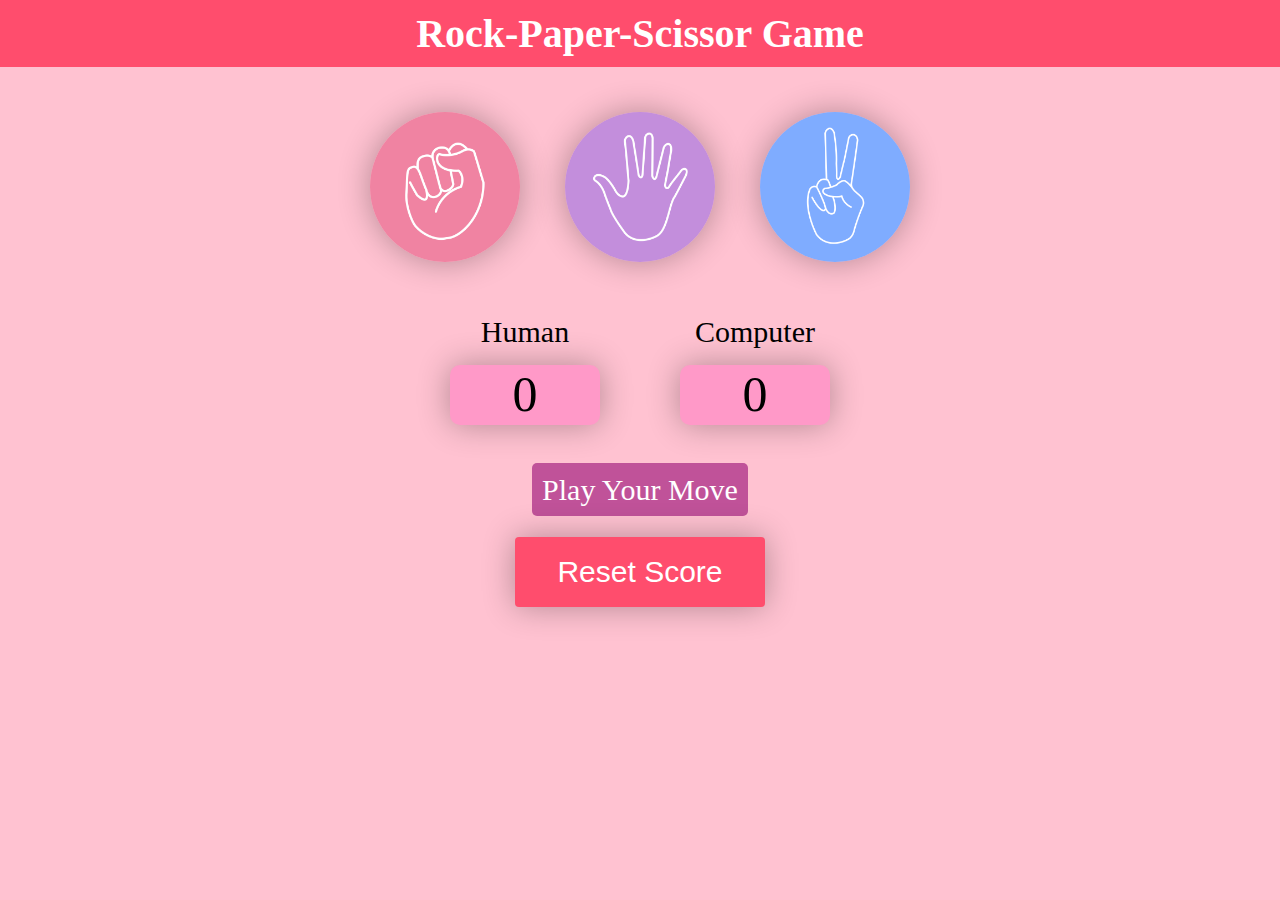
<file: Stone-Paper-Scissor/index.html>
<!doctype html>
<html lang="en">
    <head>
        <meta charset="UTF-8">
        <meta name="viewport"
              content="width=device-width, user-scalable=no, initial-scale=1.0, maximum-scale=1.0, minimum-scale=1.0">
        <meta http-equiv="X-UA-Compatible" content="ie=edge">
        <title>Rock-Paper-Scissor-Game</title>
        <link rel="stylesheet" href="style.css">
    </head>
    <body>
        <h1>Rock-Paper-Scissor Game</h1>
        <div class="choices">
            <div class="choice" id="Rock">
                <img src="./images/rock.png">
            </div>
            <div class="choice"  id="Paper">
                <img src="./images/paper.png">
            </div>
            <div class="choice" id="Scissor">
                <img src="./images/scissor.png">
            </div>
        </div>
        <div class="score-board">
            <div class="score">
                <p>Human</p>
                <p id="Human-Score">0</p>
            </div>
            <div class="score">
                <p>Computer</p>
                <p id="Computer-Score">0</p>
            </div>
        </div>
        <div class="msg-container">
            <p id="msg">Play Your Move</p>
        </div>
        <div>
            <button id="reset">Reset Score</button>
        </div>
        <script src="app.js"></script>
    </body>
</html>
</file>
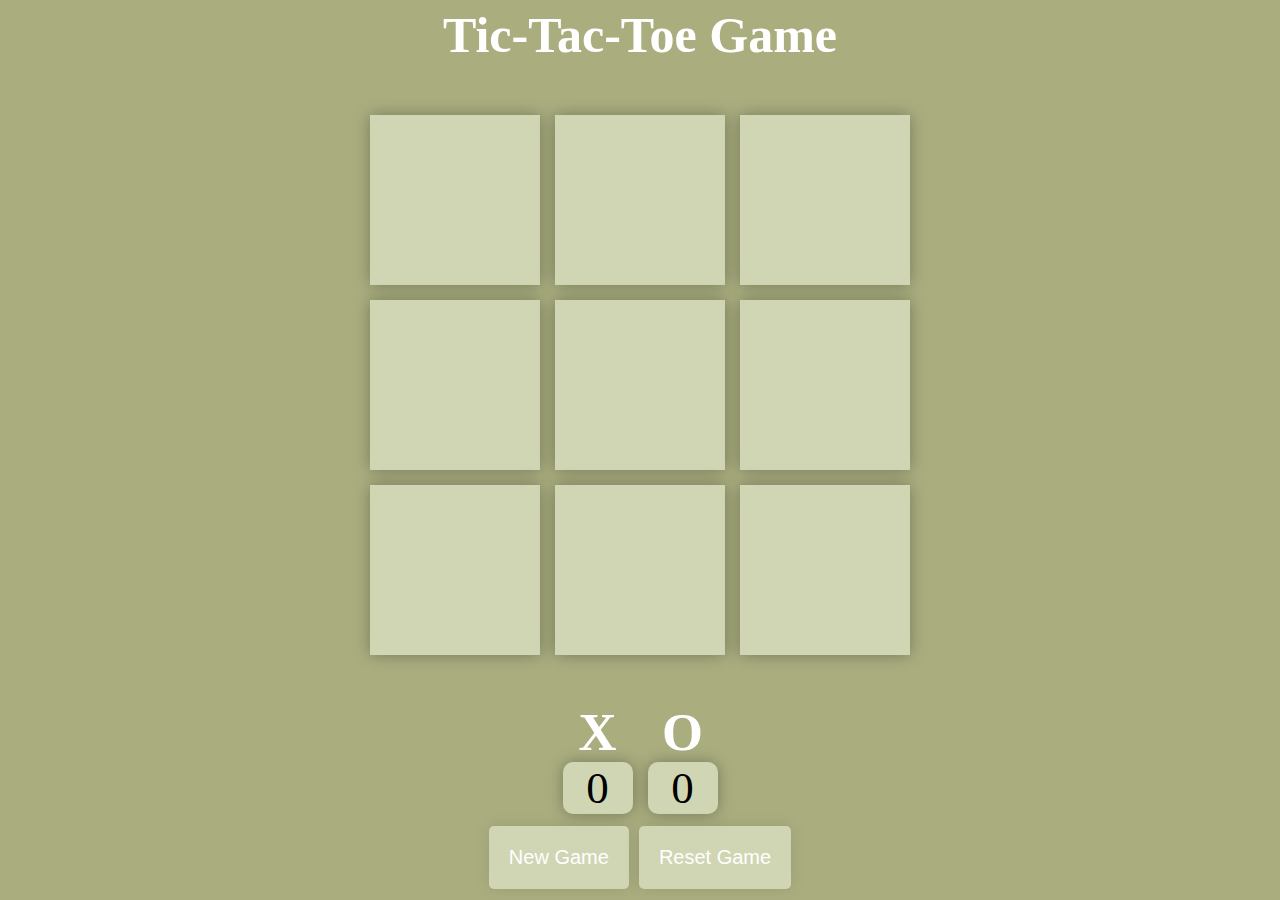
<file: Tic-Tac-Toe/index.html>
<!doctype html>
<html lang="en">
    <head>
        <meta charset="UTF-8">
        <meta name="viewport"
              content="width=device-width, user-scalable=no, initial-scale=1.0, maximum-scale=1.0, minimum-scale=1.0">
        <meta http-equiv="X-UA-Compatible" content="ie=edge">
        <title>Tic-Tac-Toe-Game</title>
        <link rel="stylesheet" href="style.css">
    </head>
    <body>
        <main>
            <h1>Tic-Tac-Toe Game</h1>
            <div class="container">
                <div class="game">
                    <button class="box"></button>
                    <button class="box"></button>
                    <button class="box"></button>
                    <button class="box"></button>
                    <button class="box"></button>
                    <button class="box"></button>
                    <button class="box"></button>
                    <button class="box"></button>
                    <button class="box"></button>
                </div>
            </div>
            <div class="msg-container hide">
                <p id="msg">Winner</p>
            </div>
            <div class="counter">
                <div class="counter-X">
                    <h3>X</h3>
                    <p id="X-win">0</p>
                </div>
                <div class="counter-O">
                    <h3>O</h3>
                    <p id="O-win">0</p>
                </div>
            </div>
            <div class="btn">
                <button id="newGame-btn">New Game</button>
                <button id="reset-btn">Reset Game</button>
            </div>
        </main>
        <script src="app.js"></script>
    </body>
</html>
</file>
<file: Stone-Paper-Scissor/style.css>
* {
    margin: 0;
    padding: 0;
    text-align: center;
    background-color: #ffc2d1;
}

h1 {
    font-size: 40px;
    padding: 10px;
    background-color: #ff4d6d;
    color: white;
}

.choices {
    margin-top: 40px;
    display: flex;
    align-items: center;
    justify-content: center;
    gap: 35px;
}

.choice {
    height: 160px;
    width: 160px;
    border-radius: 50%;
    display: flex;
    align-items: center;
    justify-content: center;
}

img {
    height: 150px;
    width: 150px;
    object-fit: cover;
    border: none;
    border-radius: 50%;
    box-shadow: 0 0 2rem rgba(0,0,0,0.3);
}

.choice:hover {
    opacity: 0.6;
    cursor: pointer;
    background-color: black;
}

.score-board {
    display: flex;
    justify-content: center;
    align-items: center;
    font-size: 30px;
    margin-top: 3rem;
    gap: 5rem;
}

#Human-Score , #Computer-Score {
     width: 150px;
     height: 60px;
     margin-top: 1rem;
     font-size: 50px;
     border: none;
     border-radius: 10px;
     box-shadow: 0 0 2rem rgba(0,0,0,0.3);
     background-color: #ff99c8;
}

.msg-container {
    margin-top: 3rem;
}

#msg {
    font-size: 30px;
    background-color: #c05299;
    display: inline;
    padding: 10px;
    border-radius: 5px;
    color: white;
}

#reset {
    color: white;
    background-color: #ff4d6d;
    border: none;
    border-radius: 4px;
    box-shadow: 0 0 2rem rgba(0,0,0,0.3);
    height: 70px;
    width: 250px;
    margin-top: 30px;
    font-size: 30px;
}

#reset:hover {
    opacity: 0.8;
    cursor: pointer;
    color: black;
}
</file>
<file: Tic-Tac-Toe/style.css>
* {
    margin: 0;
    padding: 0;
}

body {
    background-color: #AAAE7F;
    text-align: center;
}

h1 {
    margin: 2px;
    padding: 4px;
    color: white;
    font-size: 50px;
}

.container {
    height: 70vh;
    display: flex;
    justify-content: center;
}

.game {
    height: 60vmin;
    width: 60vmin;
    display: grid;
    grid-template-columns: repeat(3, 1fr);
    grid-template-rows: repeat(3, 1fr);
    margin: auto;
    gap: 15px;
}

.box {
    height: 100%;
    width: 100%;
    aspect-ratio: 1 / 1
    border-radius: 10px;
    border: none;
    box-shadow: 0 0 1rem rgba(0,0,0,0.3);
    font-size: 8vmin;
    background-color: #D0D6B3;
    color: #EFEFEF;
}

.box:hover {
    opacity: 0.6;
    cursor: pointer;
    background-color: #718355;
}

.btn {
    display: flex;
    justify-content: center;
    gap: 10px;
    align-items: center;
}

#newGame-btn, #reset-btn {
     background-color: #D0D6B3;
     color: white;
     border-radius: 5px;
     border: none;
     box-shadow: 0 0 1rem rgba(0,0,0,0.1);
     padding: 20px;
     font-size: 20px;
}

.hide {
    display: none;
}

#msg {
    font-size: 50px;
    color: white;
    margin-bottom: 20px;
}

.counter {
    display: flex;
    flex-wrap: wrap;
    gap: 15px;
    justify-content: center;
    margin-bottom: 10px;
    padding: 2px;
    font-size: 45px;
}

h3 {
     color: white;
}

#X-win , #O-win {
    color: black;
    border-radius: 10px;
    border: none;
    box-shadow: 0 0 1rem rgba(0,0,0,0.3);
    background-color: #D0D6B3;
    width: 70px;
}
</file>
